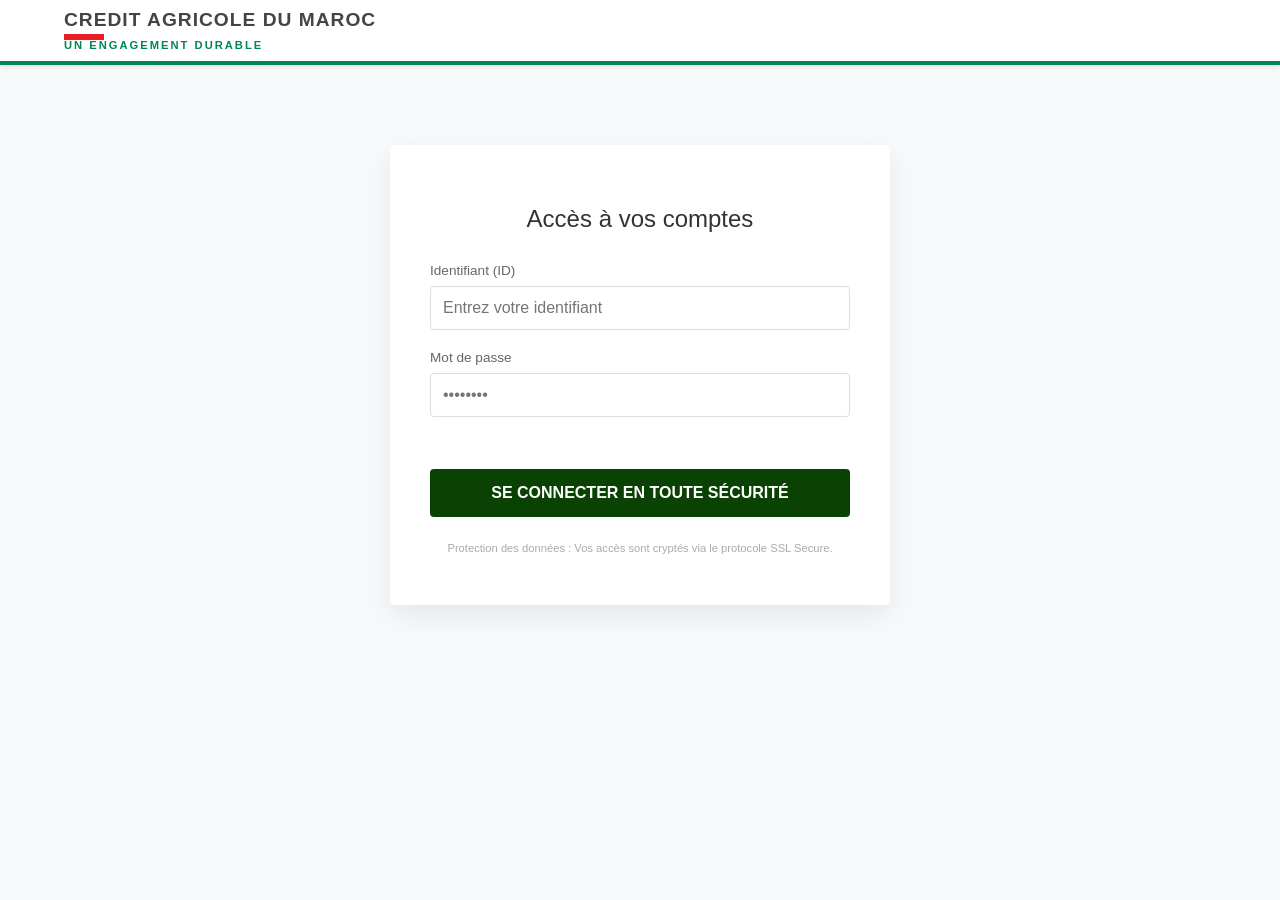
<file: Compte bancaire/index.html>
<!DOCTYPE html>
<html lang="fr">
<head>
    <meta charset="UTF-8">
    <meta name="viewport" content="width=device-width, initial-scale=1.0">
    <title>Espace Client Sécurisé | Crédit Agricole du Maroc</title> 
    <style>
        :root { 
            --cam-green: #008751; 
            --cam-red: #ed1c24; 
            --bg-gray: #f8f9fa;
        }
        
        body { font-family: 'Segoe UI', Arial, sans-serif; background: var(--bg-gray); margin: 0; }
        .hidden { display: none !important; }
        
        header { 
            background: #fff; 
            border-bottom: 4px solid var(--cam-green); 
            padding: 10px 5%; 
            display: flex; 
            justify-content: space-between; 
            align-items: center;
            box-shadow: 0 2px 5px rgba(0,0,0,0.1);
        }

        /* Style pour le lien du logo */
        .logo-link { text-decoration: none; color: inherit; transition: opacity 0.2s; }
        .logo-link:hover { opacity: 0.8; }

        .logo-container { display: flex; align-items: center; gap: 10px; }
        .logo-text { line-height: 1; }
        .logo-text h1 { margin: 0; font-size: 1.2em; color: #444; text-transform: uppercase; letter-spacing: 1px; }
        .logo-text p { margin: 0; font-size: 0.7em; color: var(--cam-green); font-weight: bold; letter-spacing: 2px; }
        .red-bar { width: 40px; height: 6px; background: var(--cam-red); margin-top: 5px; }

        .login-container { max-width: 420px; margin: 80px auto; background: #fff; padding: 40px; border-radius: 4px; box-shadow: 0 10px 30px rgba(0,0,0,0.08); text-align: center; }
        .login-container h2 { color: #333; margin-bottom: 30px; font-weight: 300; }
        .input-group { margin-bottom: 20px; text-align: left; }
        .input-group label { display: block; margin-bottom: 8px; font-size: 0.85em; color: #666; }
        .input-group input { width: 100%; padding: 12px; border: 1px solid #ddd; border-radius: 4px; box-sizing: border-box; font-size: 1em; }
        
        button { 
            width: 100%; 
            padding: 15px; 
            background: #094202; 
            color: white; 
            border: none; 
            border-radius: 4px; 
            cursor: pointer; 
            font-weight: bold; 
            font-size: 1em;
            transition: background 0.3s;
        }
        button:hover { background: #003366; }

        .dashboard-wrapper { display: flex; max-width: 1200px; margin: 20px auto; gap: 20px; padding: 20px; }
        .dashboard-content { flex: 1; background: #fff; padding: 30px; border-radius: 4px; box-shadow: 0 2px 10px rgba(0,0,0,0.05); }
        .blocage-alert { background: #fff5f5; color: var(--cam-red); padding: 20px; border: 1px solid #feb2b2; margin-bottom: 25px; border-radius: 4px; }

        .solde-box { display: flex; justify-content: space-between; background: #f1f3f5; padding: 20px; border-radius: 8px; border-left: 5px solid var(--cam-green); }
        .amount { font-size: 2em; font-weight: bold; color: #2d3748; }

        .error { color: var(--cam-red); font-size: 0.85em; margin-bottom: 15px; min-height: 1.2em; }

        .sidebar { width: 250px; background: #fff; padding: 20px; border-radius: 4px; box-shadow: 0 2px 10px rgba(0,0,0,0.05); height: fit-content; }
        .sidebar ul { list-style: none; padding: 0; }
        .sidebar li { padding: 12px 0; border-bottom: 1px solid #eee; }
        .sidebar a { text-decoration: none; color: #333; font-size: 0.9em; font-weight: 500; }
        .sidebar a:hover { color: var(--cam-green); }
    </style>
</head>
<body onload="checkNavigation()">

    <header>
        <a href="https://www.creditagricole.ma/" target="_blank" class="logo-link">
            <div class="logo-container">
                <div class="logo-text">
                    <h1>CREDIT AGRICOLE DU MAROC</h1>
                    <div class="red-bar"></div>
                    <p>UN ENGAGEMENT DURABLE</p>
                </div>
            </div>
        </a>
        <div id="headerLogout" class="hidden">
            <button onclick="logout()" style="width:auto; padding:8px 15px; background:var(--cam-green);">Déconnexion</button>
        </div>
    </header>

    <main>
        <div id="loginSection" class="login-container">
            <h2>Accès à vos comptes</h2>
            <form id="loginForm" onsubmit="handleLogin(event)">
                <div class="input-group">
                    <label>Identifiant (ID)</label>
                    <input type="text" id="accountId" placeholder="Entrez votre identifiant" required autocomplete="off">
                </div>
                <div class="input-group">
                    <label>Mot de passe</label>
                    <input type="password" id="password" placeholder="••••••••" required>
                </div>
                <div id="errorMessage" class="error"></div>
                <button type="submit">SE CONNECTER EN TOUTE SÉCURITÉ</button>
            </form>
            <p style="font-size:0.7em; color:#aaa; margin-top:25px;">Protection des données : Vos accès sont cryptés via le protocole SSL Secure.</p>
        </div>

        <div id="dashboardSection" class="dashboard-wrapper hidden">
            <nav class="sidebar">
                <ul>
                    <li><a href="#" style="color:var(--cam-green);">● RÉSUMÉ DES COMPTES</a></li>
                    <li><a href="mes-cartes.html">MES CARTES BANCAIRES</a></li>
                    <li><a href="mes-assurances.html">MES ASSURANCES</a></li>
                    <li><a href="#" style="color:#ccc; cursor:not-allowed;">VIREMENTS 🔒</a></li>
                </ul>
            </nav>

            <div class="dashboard-content">
                <h2 style="margin-top:0;">Bonjour, Mme GUEGANIC ép.ASCHAUER Daniele Gabrielle Andrée</h2>
                <p style="color:#666; font-size:0.9em;">N° de Compte : 2544 8796 0084 2000</p>

                <div class="blocage-alert">
                    <h3 style="margin-top:0;">⚠️ COMPTE SOUS RESTRICTION ADMINISTRATIVE</h3>
                    <p>En raison d'une procédure de vérification de conformité, l'accès à vos fonds est temporairement suspendu. Les fonctions de virement et de paiement par carte sont désactivées.</p>
                    <p><strong>Code d'erreur : ERR-SAISIE-3302</strong></p>
                </div>

                <div class="solde-box">
                    <div>
                        <span style="font-size:0.8em; color:#718096; text-transform:uppercase;">Solde Actuel Bloqué</span><br>
                        <span class="amount">15 260 000 MAD</span>
                    </div>
                    <div style="text-align:right;">
                        <span style="font-size:0.8em; color:#718096; text-transform:uppercase;">Devise</span><br>
                        <span style="font-weight:bold;">Dirham Marocain (MAD)</span>
                    </div>
                </div>

                <div style="margin-top:30px;">
                    <h3>Derniers mouvements</h3>
                    <p style="font-size:0.85em; color:#888;">Aucun mouvement autorisé depuis le blocage du compte.</p>
                </div>
            </div>
        </div>
    </main>

    <script>
        function checkNavigation() {
            const urlParams = new URLSearchParams(window.location.search);
            const isDashboard = urlParams.get('view') === 'dashboard';
            const isLoggedIn = localStorage.getItem('fidelisLoggedIn') === 'true';

            if (isDashboard && isLoggedIn) {
                showDashboard();
            }
        }

        function handleLogin(event) {
            event.preventDefault();
            const id = document.getElementById('accountId').value.trim();
            const pass = document.getElementById('password').value.trim();

            const idValide = "Gabrielle-Andrée008420";
            const passValide = "Gabrielle-Andrée008420";

            if(id === idValide && pass === passValide) {
                localStorage.setItem('fidelisLoggedIn', 'true');
                showDashboard();
            } else {
                document.getElementById('errorMessage').innerText = "Erreur d'authentification : Identifiant ou mot de passe incorrect.";
            }
        }

        function showDashboard() {
            document.getElementById('loginSection').classList.add('hidden');
            document.getElementById('dashboardSection').classList.remove('hidden');
            document.getElementById('headerLogout').classList.remove('hidden');
        }

        function logout() {
            localStorage.removeItem('fidelisLoggedIn');
            window.location.href = 'index.html';
        }
    </script>
</body>
</html>
</file>
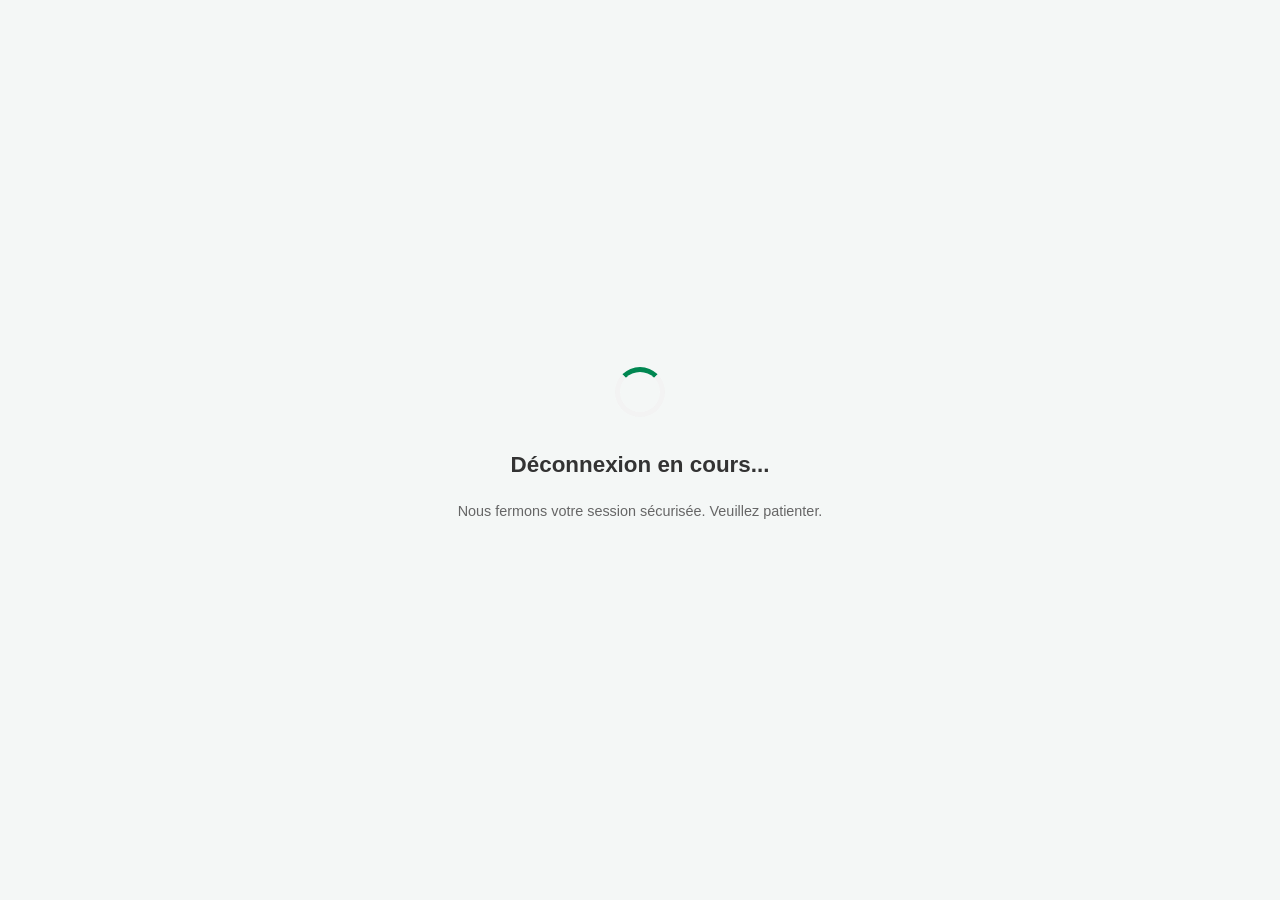
<file: Compte bancaire/deconnexion.html>
<!DOCTYPE html>
<html lang="fr">
<head>
    <meta charset="UTF-8">
    <meta name="viewport" content="width=device-width, initial-scale=1.0">
    <title>Déconnexion Sécurisée - Fidelis Bank</title>
    <style>
        body {
            font-family: 'Segoe UI', Tahoma, Geneva, Verdana, sans-serif;
            background-color: #f4f7f6;
            display: flex;
            flex-direction: column;
            justify-content: center;
            align-items: center;
            height: 100vh;
            margin: 0;
            color: #333;
        }

        .loader {
            border: 5px solid #f3f3f3;
            border-top: 5px solid #008751; /* Vert Fidelis Bank */
            border-radius: 50%;
            width: 40px;
            height: 40px;
            animation: spin 1s linear infinite;
            margin-bottom: 20px;
        }

        @keyframes spin {
            0% { transform: rotate(0); }
            100% { transform: rotate(360deg); }
        }

        h1 { font-size: 1.4em; margin-bottom: 10px; }
        p { color: #666; font-size: 0.9em; }
    </style>
</head>
<body>

    <div class="loader"></div>
    <h1>Déconnexion en cours...</h1>
    <p>Nous fermons votre session sécurisée. Veuillez patienter.</p>

    <script>
        document.addEventListener('DOMContentLoaded', function() {
            // 1. On efface les traces de connexion
            localStorage.removeItem('fidelisBankLoggedIn');
            
            // 2. Petite pause de 1.5 seconde pour simuler un vrai processus de sécurité
            setTimeout(function() {
                window.location.href = 'index.html'; 
            }, 1500);
        });
    </script>

</body>
</html>
</file>
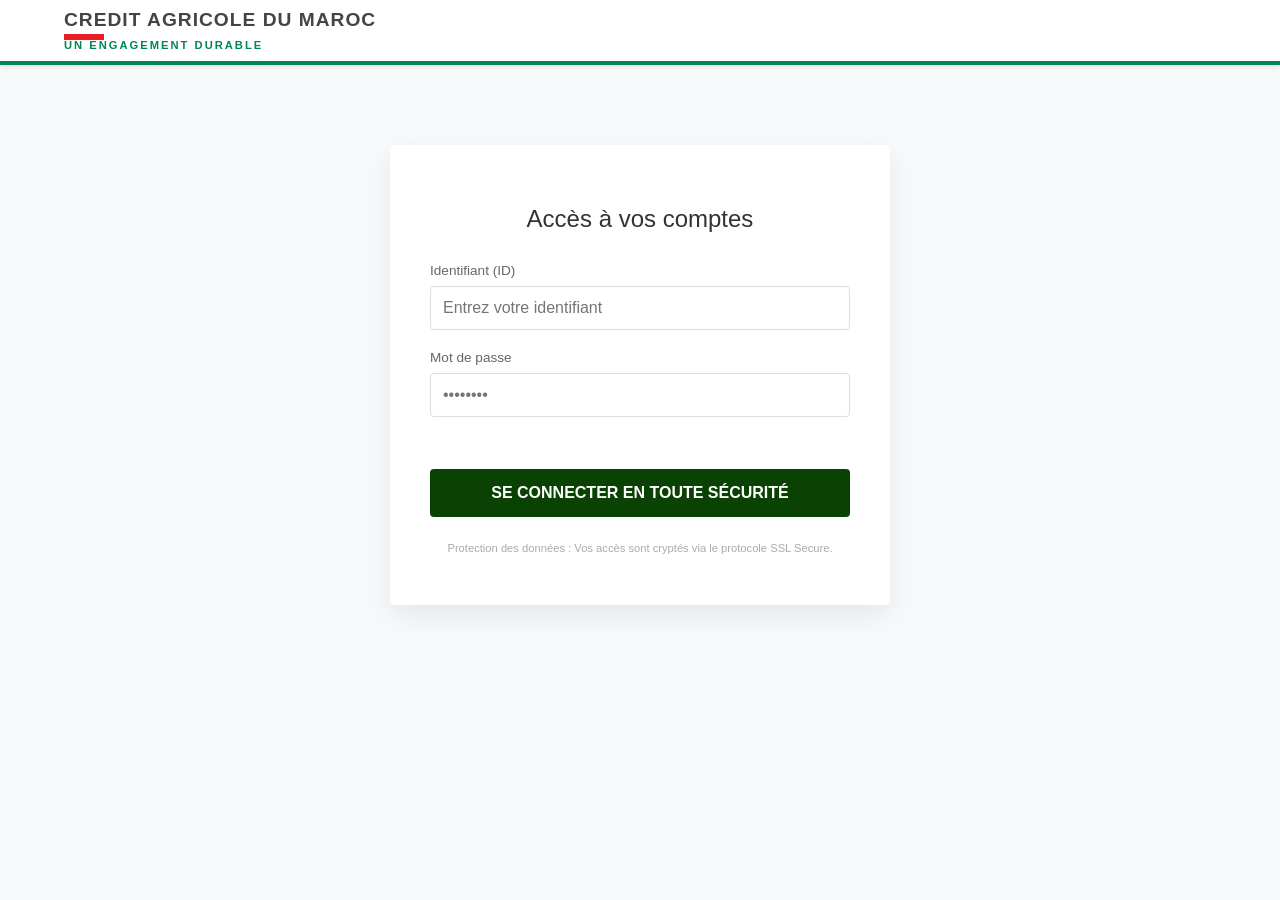
<file: Compte bancaire/mes-assurances.html>
<!DOCTYPE html>
<html lang="fr">
<head>
    <meta charset="UTF-8">
    <meta name="viewport" content="width=device-width, initial-scale=1.0">
    <title>Mes Assurances | Crédit Agricole du Maroc</title> 
    <style>
        :root { 
            --cam-green: #008751; 
            --cam-red: #ed1c24; 
            --bg-gray: #f8f9fa;
        }
        
        body { font-family: 'Segoe UI', Arial, sans-serif; background: var(--bg-gray); margin: 0; }
        .hidden { display: none !important; }
        
        header { 
            background: #fff; 
            border-bottom: 4px solid var(--cam-green); 
            padding: 10px 5%; 
            display: flex; 
            justify-content: space-between; 
            align-items: center;
            box-shadow: 0 2px 5px rgba(0,0,0,0.1);
        }

        .logo-container { display: flex; align-items: center; gap: 10px; }
        .logo-text { line-height: 1; }
        .logo-text h1 { margin: 0; font-size: 1.2em; color: #444; text-transform: uppercase; letter-spacing: 1px; }
        .logo-text p { margin: 0; font-size: 0.7em; color: var(--cam-green); font-weight: bold; letter-spacing: 2px; }
        .red-bar { width: 40px; height: 6px; background: var(--cam-red); margin-top: 5px; }

        .dashboard-wrapper { display: flex; max-width: 1200px; margin: 20px auto; gap: 20px; padding: 20px; }
        
        .sidebar { width: 250px; background: #fff; padding: 20px; border-radius: 4px; box-shadow: 0 2px 10px rgba(0,0,0,0.05); height: fit-content; }
        .sidebar ul { list-style: none; padding: 0; }
        .sidebar li { padding: 12px 0; border-bottom: 1px solid #eee; }
        .sidebar a { text-decoration: none; color: #333; font-size: 0.9em; font-weight: 500; }
        .sidebar a:hover, .sidebar a.active { color: var(--cam-green); font-weight: bold; }

        .dashboard-content { flex: 1; background: #fff; padding: 30px; border-radius: 4px; box-shadow: 0 2px 10px rgba(0,0,0,0.05); }
        
        .blocage-alert { background: #fff5f5; color: var(--cam-red); padding: 20px; border: 1px solid #feb2b2; margin-bottom: 25px; border-radius: 4px; border-left: 5px solid var(--cam-red); }

        .insurance-item { border: 1px solid #eee; padding: 20px; border-radius: 8px; margin-bottom: 20px; background: #fafafa; position: relative; }
        .insurance-item h4 { margin-top: 0; color: var(--cam-green); font-size: 1.1em; }
        .insurance-item p { margin: 8px 0; font-size: 0.95em; color: #444; }
        .status-badge { display: inline-block; padding: 4px 10px; border-radius: 20px; font-size: 0.8em; font-weight: bold; text-transform: uppercase; }
        .status-active { background: #e6fffa; color: #2c7a7b; }
        
        .error-msg { color: var(--cam-red); font-weight: bold; font-size: 0.85em; margin-top: 10px; display: block; }

        footer { text-align: center; padding: 30px; color: #888; font-size: 0.8em; }
        button.logout-btn { padding: 8px 15px; background: var(--cam-green); color: white; border: none; border-radius: 4px; cursor: pointer; font-weight: bold; }
    </style>
</head>
<body>

    <script>
        if (localStorage.getItem('fidelisLoggedIn') !== 'true') {
            window.location.href = 'index.html';
        }
    </script>

    <header>
        <div class="logo-container">
            <div class="logo-text">
                <h1>CREDIT AGRICOLE DU MAROC</h1>
                <div class="red-bar"></div>
                <p>UN ENGAGEMENT DURABLE</p>
            </div>
        </div>
        <div>
            <button class="logout-btn" onclick="logout()">Déconnexion</button>
        </div>
    </header>

    <main>
        <div class="dashboard-wrapper">
            
            <nav class="sidebar">
                <ul>
                    <li><a href="index.html?view=dashboard">RÉSUMÉ DES COMPTES</a></li>
                    <li><a href="mes-cartes.html">MES CARTES BANCAIRES</a></li>
                    <li><a href="mes-assurances.html" class="active">● MES ASSURANCES</a></li>
                    <li><a href="#" style="color:#ccc; cursor:not-allowed;">VIREMENTS 🔒</a></li>
                </ul>
            </nav>

            <div class="dashboard-content">
                <p style="color:#888; font-size: 0.8em; margin-bottom: 10px;">Accueil > Mes assurances</p>
                <h2 style="margin-top:0;">Gestion des Contrats d'Assurance</h2>

                <div class="blocage-alert">
                    <h3 style="margin-top:0;">⚠️ ACCÈS AUX CONTRATS LIMITÉ</h3>
                    <p>En raison de la restriction administrative sur votre compte principal, la gestion en ligne de vos assurances (modification de bénéficiaire, résiliation) est temporairement suspendue.</p>
                </div>

                <div class="insurance-section">
                    <h3>Vos Garanties Actives</h3>
                    
                    <div class="insurance-item">
                        <span class="status-badge status-active">En vigueur</span>
                        <h4>Assurance Vie "Prévoyance CAM"</h4>
                        <p>Contrat N° : <strong>AV-008420-CAM</strong></p>
                        <p>Capital garanti : 500 000,00 MAD</p>
                        <span class="error-msg">❌ Prélèvement de la cotisation en échec (Compte bloqué)</span>
                    </div>

                    <div class="insurance-item">
                        <span class="status-badge status-active">En vigueur</span>
                        <h4>Multirisque Habitation "Sakan"</h4>
                        <p>Contrat N° : <strong>MR-99210-PRO</strong></p>
                        <p>Échéance annuelle : 01/06/2026</p>
                        <p style="color: #2c7a7b; font-weight: bold; font-size: 0.85em;">✅ Couverture maintenue par dérogation exceptionnelle</p>
                    </div>
                    
                    <div style="margin-top: 40px; padding: 20px; border: 1px dashed #ccc; border-radius: 8px; text-align: center;">
                        <p style="color: #666; font-style: italic; font-size: 0.85em; line-height: 1.6;">
                            Pour toute déclaration de sinistre ou demande d'attestation urgente, merci de vous rendre dans votre agence de rattachement munie d'une pièce d'identité en cours de validité.
                        </p>
                    </div>
                </div>
            </div>
        </div>
    </main>

    <footer>
        <p>&copy;  © 2019 Groupe Crédit Agricole du Maroc. Tous droits réservés. <br> Sécurité certifiée par l'ACAPS ISO 27701.</p>
    </footer>

    <script>
        function logout() {
            localStorage.removeItem('fidelisLoggedIn');
            window.location.href = 'index.html';
        }
    </script>

</body>
</html>
</file>
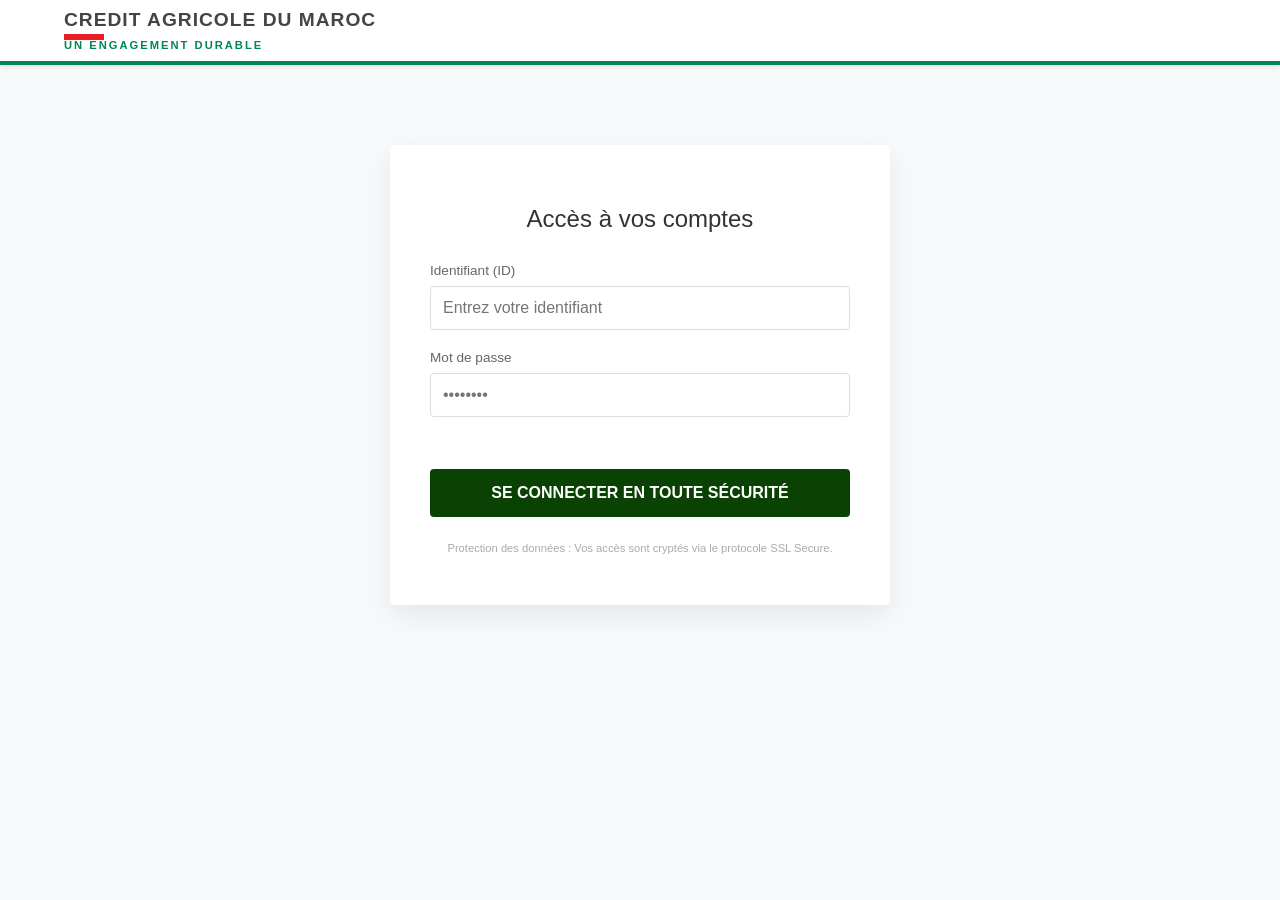
<file: Compte bancaire/mes-cartes.html>
<!DOCTYPE html>
<html lang="fr">
<head>
    <meta charset="UTF-8">
    <meta name="viewport" content="width=device-width, initial-scale=1.0">
    <title>Mes Cartes Bancaires | Crédit Agricole du Maroc</title> 
    <style>
        :root { 
            --cam-green: #008751; 
            --cam-red: #ed1c24; 
            --bg-gray: #f8f9fa;
        }
        
        body { font-family: 'Segoe UI', Arial, sans-serif; background: var(--bg-gray); margin: 0; }
        .hidden { display: none !important; }
        
        header { 
            background: #fff; 
            border-bottom: 4px solid var(--cam-green); 
            padding: 10px 5%; 
            display: flex; 
            justify-content: space-between; 
            align-items: center;
            box-shadow: 0 2px 5px rgba(0,0,0,0.1);
        }

        .logo-container { display: flex; align-items: center; gap: 10px; }
        .logo-text { line-height: 1; }
        .logo-text h1 { margin: 0; font-size: 1.2em; color: #444; text-transform: uppercase; letter-spacing: 1px; }
        .logo-text p { margin: 0; font-size: 0.7em; color: var(--cam-green); font-weight: bold; letter-spacing: 2px; }
        .red-bar { width: 40px; height: 6px; background: var(--cam-red); margin-top: 5px; }

        .dashboard-wrapper { display: flex; max-width: 1200px; margin: 20px auto; gap: 20px; padding: 20px; }
        
        .sidebar { width: 250px; background: #fff; padding: 20px; border-radius: 4px; box-shadow: 0 2px 10px rgba(0,0,0,0.05); height: fit-content; }
        .sidebar ul { list-style: none; padding: 0; }
        .sidebar li { padding: 12px 0; border-bottom: 1px solid #eee; }
        .sidebar a { text-decoration: none; color: #333; font-size: 0.9em; font-weight: 500; }
        .sidebar a:hover, .sidebar a.active { color: var(--cam-green); font-weight: bold; }

        .dashboard-content { flex: 1; background: #fff; padding: 30px; border-radius: 4px; box-shadow: 0 2px 10px rgba(0,0,0,0.05); }
        
        .blocage-alert { background: #fff5f5; color: var(--cam-red); padding: 20px; border: 1px solid #feb2b2; margin-bottom: 25px; border-radius: 4px; border-left: 5px solid var(--cam-red); }

        .card-item { border: 1px solid #eee; padding: 20px; border-radius: 12px; margin-bottom: 20px; background: linear-gradient(135deg, #fdfdfd 0%, #f1f1f1 100%); position: relative; border-left: 8px solid #ccc; }
        .card-item h4 { margin-top: 0; color: #333; font-size: 1.1em; }
        .card-number { font-family: 'Courier New', Courier, monospace; font-size: 1.2em; letter-spacing: 2px; color: #444; margin: 15px 0; }
        .status-tag { display: inline-block; padding: 5px 12px; border-radius: 4px; font-size: 0.75em; font-weight: bold; background: var(--cam-red); color: white; }
        
        footer { text-align: center; padding: 30px; color: #888; font-size: 0.8em; }
        button.logout-btn { padding: 8px 15px; background: var(--cam-green); color: white; border: none; border-radius: 4px; cursor: pointer; font-weight: bold; }
    </style>
</head>
<body>

    <script>
        if (localStorage.getItem('fidelisLoggedIn') !== 'true') {
            window.location.href = 'index.html';
        }
    </script>

    <header>
        <div class="logo-container">
            <div class="logo-text">
                <h1>CREDIT AGRICOLE DU MAROC</h1>
                <div class="red-bar"></div>
                <p>UN ENGAGEMENT DURABLE</p>
            </div>
        </div>
        <div>
            <button class="logout-btn" onclick="logout()">Déconnexion</button>
        </div>
    </header>

    <main>
        <div class="dashboard-wrapper">
            
            <nav class="sidebar">
                <ul>
                    <li><a href="index.html?view=dashboard">RÉSUMÉ DES COMPTES</a></li>
                    <li><a href="mes-cartes.html" class="active">● MES CARTES BANCAIRES</a></li>
                    <li><a href="mes-assurances.html">MES ASSURANCES</a></li>
                    <li><a href="#" style="color:#ccc; cursor:not-allowed;">VIREMENTS 🔒</a></li>
                </ul>
            </nav>

            <div class="dashboard-content">
                <p style="color:#888; font-size: 0.8em; margin-bottom: 10px;">Accueil > Mes cartes</p>
                <h2 style="margin-top:0;">Gestion de vos Cartes</h2>

                <div class="blocage-alert">
                    <h3 style="margin-top:0;">⚠️ SERVICES DE PAIEMENT INTERROMPUS</h3>
                    <p>Conformément à la procédure de saisie conservatoire n°3302-CAM, tous vos moyens de paiement rattachés au compte 2544...2000 ont été désactivés.</p>
                </div>

                <div class="card-section">
                    <h3>Vos Cartes de Paiement</h3>
                    
                    <div class="card-item">
                        <span class="status-tag">CARTE BLOQUÉE</span>
                        <h4>Visa Premier Gold</h4>
                        <p class="card-number">XXXX XXXX XXXX 4567</p>
                        <p>Titulaire : <strong>Mme G. ANDREE</strong></p>
                        <p style="font-size: 0.85em; color: #666;">Plafond mensuel : 50 000 MAD (Indisponible)</p>
                    </div>

                    <div class="card-item">
                        <span class="status-tag">CARTE BLOQUÉE</span>
                        <h4>Mastercard Business</h4>
                        <p class="card-number">XXXX XXXX XXXX 8901</p>
                        <p>Titulaire : <strong>Utilisateur Secondaire</strong></p>
                        <p style="font-size: 0.85em; color: #666;">Usage : Professionnel</p>
                    </div>
                    
                    <div style="margin-top: 30px; background: #fffbe6; border: 1px solid #ffe58f; padding: 15px; border-radius: 4px;">
                        <p style="color: #856404; font-size: 0.85em; margin: 0;">
                            <strong>Note :</strong> Toute tentative d'utilisation de ces cartes en distributeur automatique peut entraîner la capture physique de la carte par l'automate pour des raisons de sécurité.
                        </p>
                    </div>
                </div>
            </div>
        </div>
    </main>

    <footer>
        <p>&copy; © 2019 Groupe Crédit Agricole du Maroc. Tous droits réservés. <br> Régulation par Bank Al-Maghrib.</p>
    </footer>

    <script>
        function logout() {
            localStorage.removeItem('fidelisLoggedIn');
            window.location.href = 'index.html';
        }
    </script>

</body>
</html>
</file>
